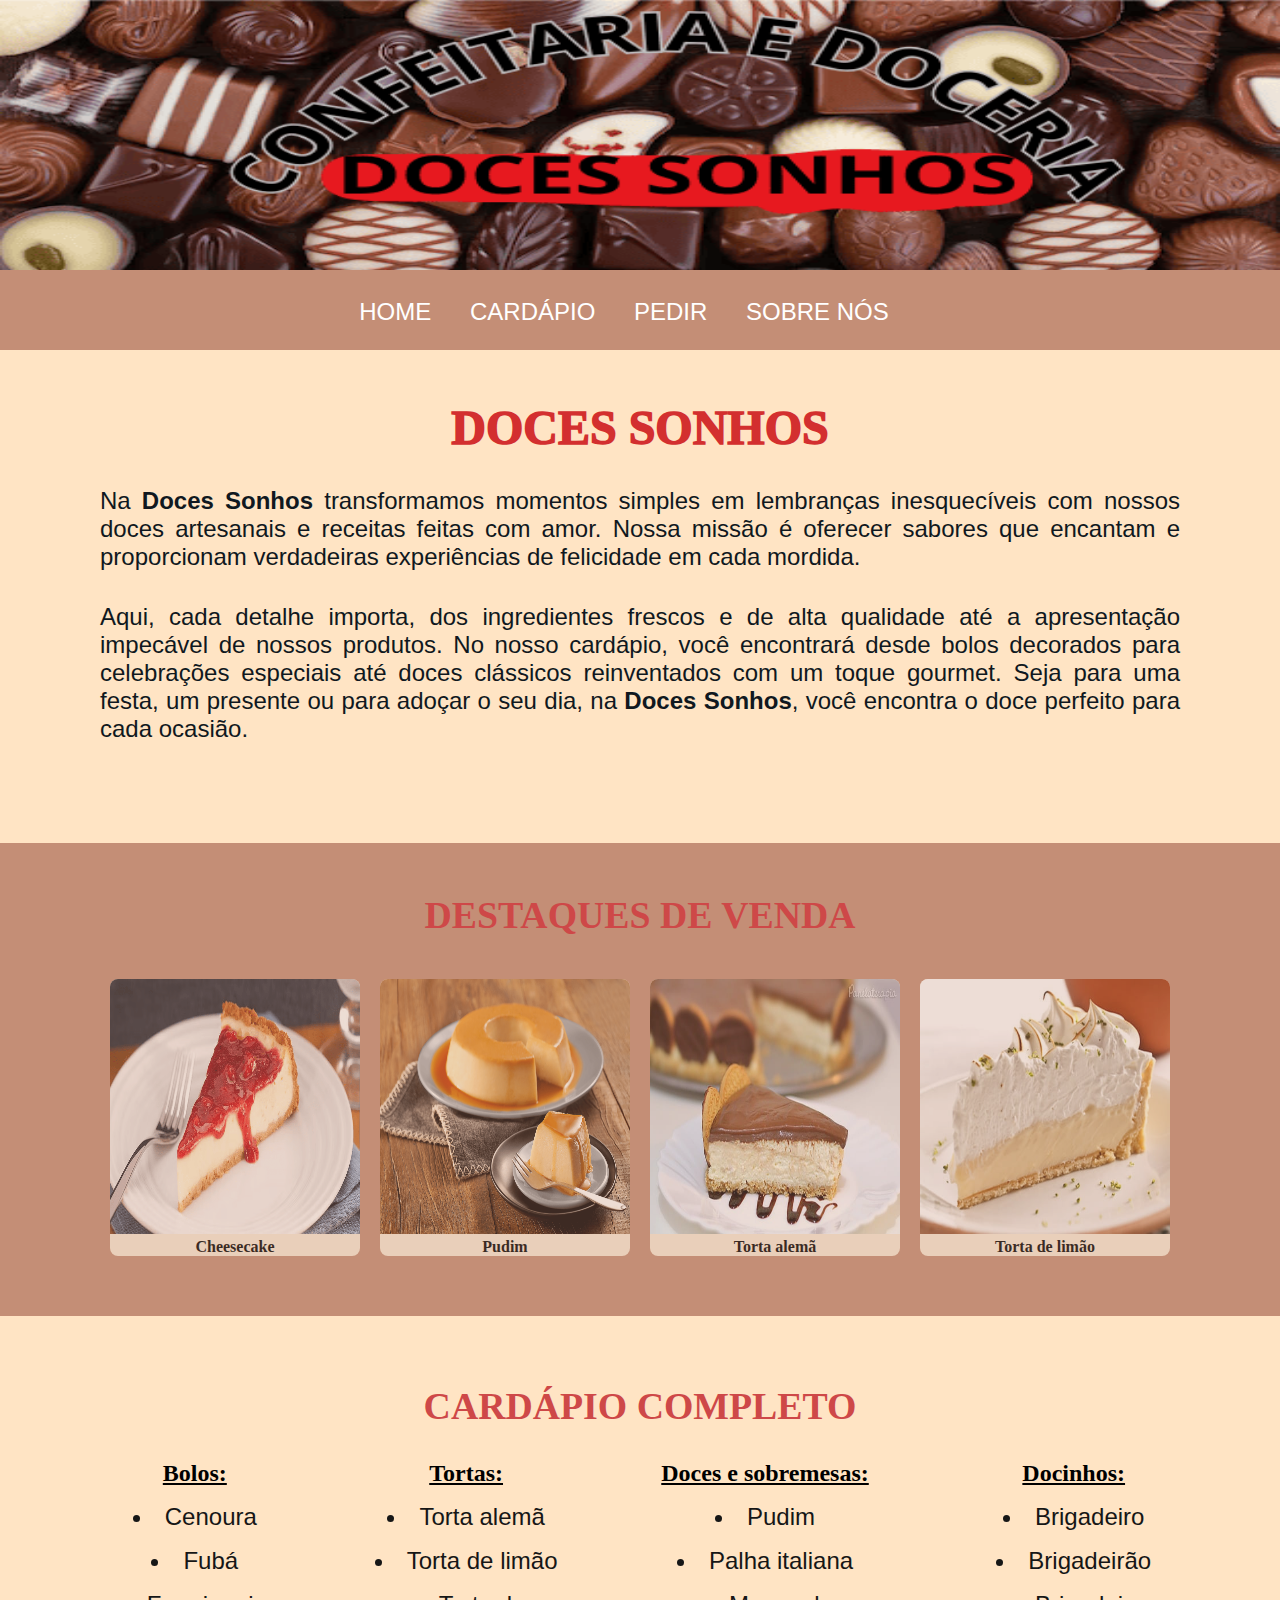
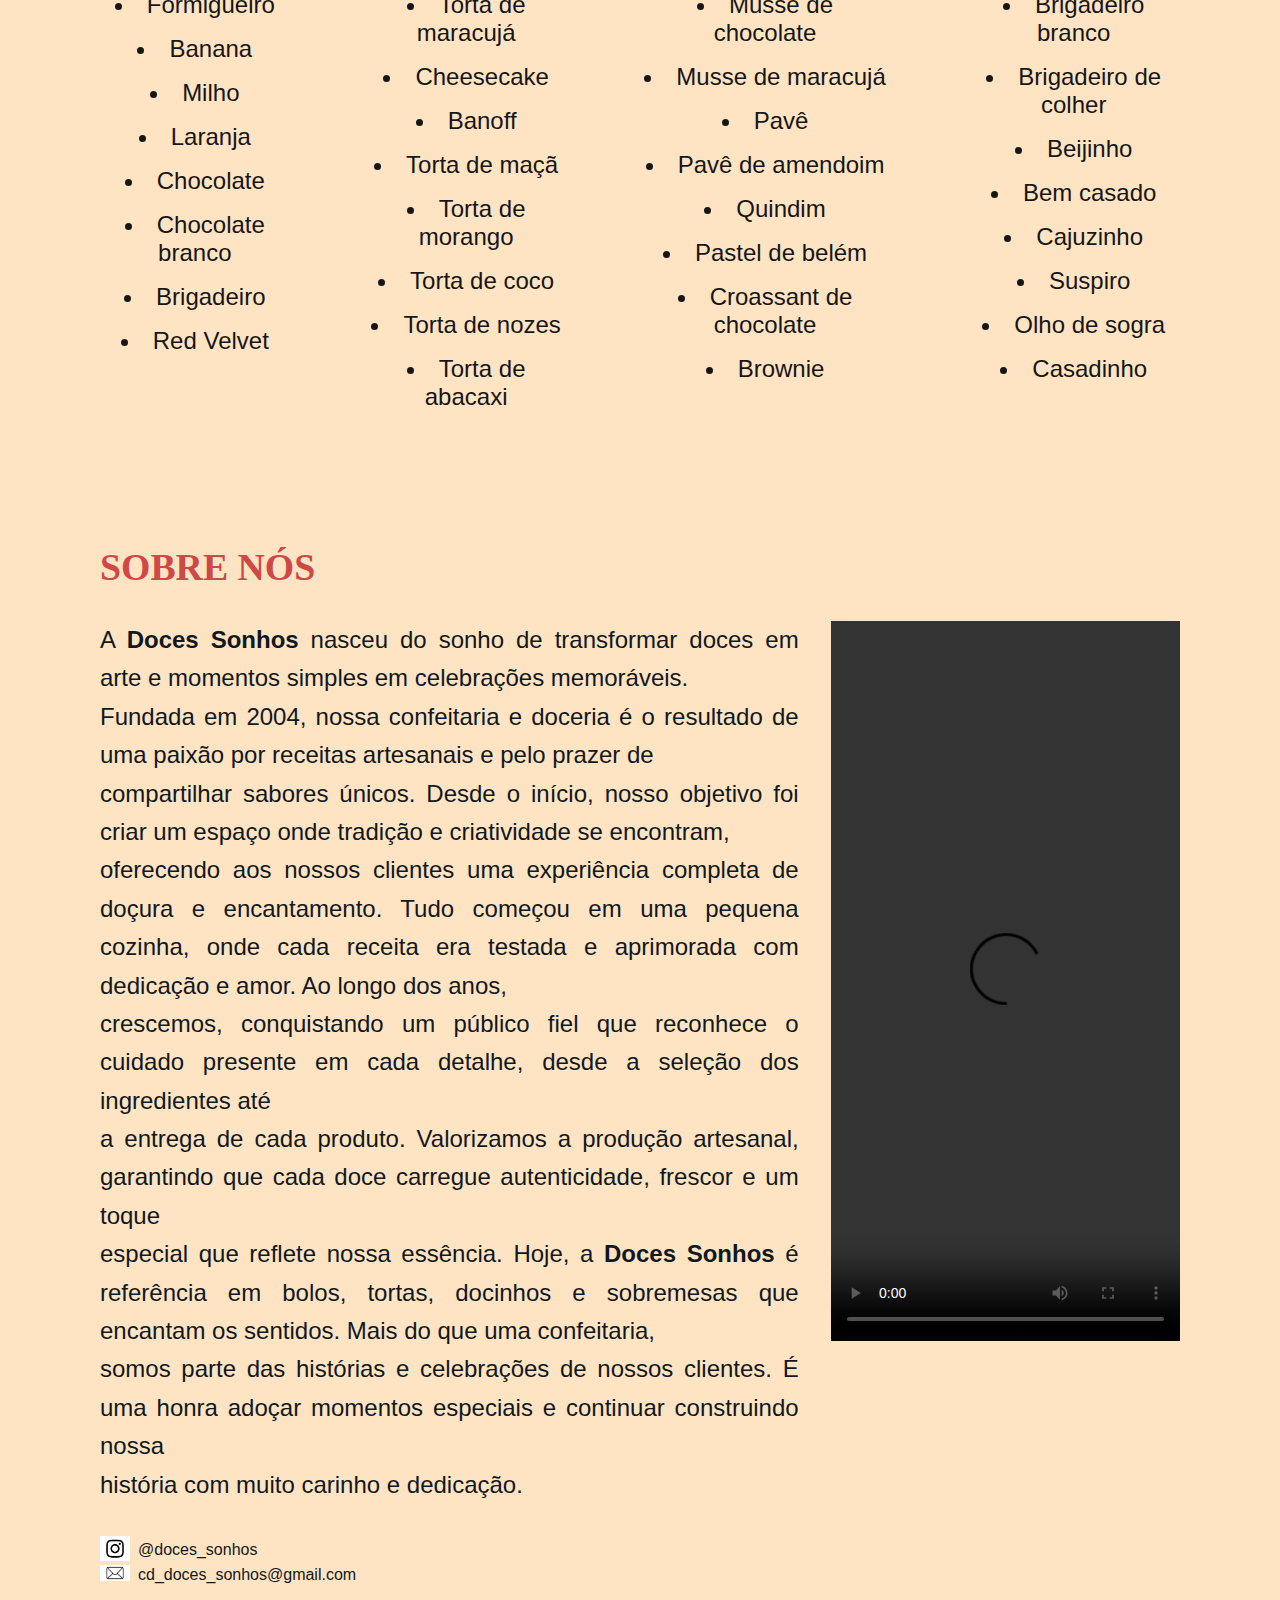
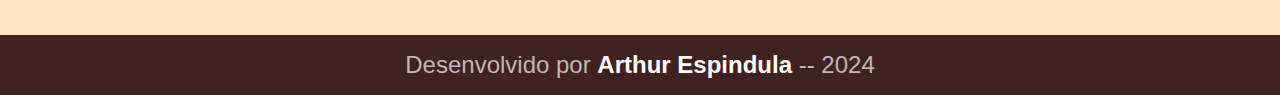
<file: index.html>
<!DOCTYPE html>
<html lang="pt-br">
<head>
    <meta charset="UTF-8">
    <meta name="author" content="Arthur Espindula" />
    <meta name="keywords" content="doceria,confeitaria,doceria em brasilia,confeitaria em brasilia,melhores doces de brasilia,
     melhores sobremesas de brasilia,comprar doces em brasilia,melhores doces da cidaade" />
    <meta name="description" content="Site feito para divulgar o estabelecimento e o cardápio da Confeitaria e Doceria Doces Sonhos, e facilitar a encomenda de
     doces, gulouseimas e sobremesas por parte de seus clientes." />
    <meta name="viewport" content="width=device-width, initial-scale=1.0">
    <title>DOCES SONHOS</title>
    <link rel="stylesheet" href="style.css">
</head>

<body>
<!------------------------------------------------------------------------------------------------------------------------------------->
   
   <header id="home">
      <img src="img/DOCES SONHOS_2.1.png" 
      alt="Imagem que apresenta vários doces e sobremesas com a logo da Confeitaria e Doceria Doces Sonhos." width="100%" height="270">
   </header>

<!------------------------------------------------------------------------------------------------------------------------------------->

   <nav>
      <a class="menu" href="#home"> HOME </a>
      <a class="menu" href="#list-cardap"> CARDÁPIO </a>
      <a class="menu" href="painel.html"> PEDIR </a>
      <a class="menu" href="#snos"> SOBRE NÓS </a>
   </nav>

<!------------------------------------------------------------------------------------------------------------------------------------>

   <main>
      <h1>DOCES SONHOS</h1>

         <p>Na <b>Doces Sonhos</b>  transformamos momentos simples em lembranças inesquecíveis com nossos doces artesanais e receitas
         feitas com amor. Nossa missão é oferecer sabores que encantam e proporcionam verdadeiras experiências de felicidade em cada mordida.
         </p>

         <p>Aqui, cada detalhe importa, dos ingredientes frescos e de alta qualidade até a apresentação impecável de nossos produtos.
         No nosso cardápio, você encontrará desde bolos decorados para celebrações especiais até doces clássicos reinventados com um toque gourmet. 
         Seja para uma festa, um presente ou para adoçar o seu dia, na <b>Doces Sonhos</b>, você encontra o doce perfeito para cada ocasião.
         </p>
   </main>

<!------------------------------------------------------------------------------------------------------------------------------------->
   
<br>
   <section id="dest">

   <h2><u>DESTAQUES DE VENDA</u></h2>

   <div id="container">
      <div class="card">
         <img class="img-card" src="img/chessecake.png" width="438" height="255" alt="Uma imagem que apresenta uma fatia do doce cheesecake.">
         <div class="card-content">
            <h4>Cheesecake</h4>
         </div>
      </div>

      <div class="card">
         <img class="img-card" src="img/pudim.png" width="435" height="255" alt="Uma imagem que apresenta uma fatia do doce pudim.">
         <div class="card-content">
            <h4>Pudim</h4>
         </div>
      </div>

      <div class="card">
         <img class="img-card" src="img/torta_alema.jpg" width="435" height="255" alt="Uma imagem que apresenta uma fatia do doce torta alemã.">
         <div class="card-content">
            <h4>Torta alemã</h4>
         </div>
      </div>

      <div class="card">
         <img class="img-card" src="img/torta_limao.jpg" width="435"  height="255" alt="Uma imagem que apresenta uma fatia do doce torta de limão.">
         <div class="card-content">
            <h4>Torta de limão</h4>
         </div>
      </div>
   </div>   
   </section>
<br>

<!------------------------------------------------------------------------------------------------------------------------------------->

   <section id="list-cardap">
      <h2><u>CARDÁPIO COMPLETO</u></h2>
      <div class="containerr">
         <div class="bolos">
            <h3>Bolos:</h3>
            <ul>
               <li>Cenoura</li>
               <li>Fubá</li>
               <li>Formigueiro</li>
               <li>Banana</li>
               <li>Milho</li>
               <li>Laranja</li>
               <li>Chocolate</li>
               <li>Chocolate branco</li>
               <li>Brigadeiro</li>
               <li>Red Velvet</li>
               <br>
            </ul>
         </div>
         <div class="tortas">   
            <h3>Tortas:</h3>
            <ul>
               <li>Torta alemã</li>
               <li>Torta de limão</li>
               <li>Torta de maracujá</li>
               <li>Cheesecake</li>
               <li>Banoff</li>
               <li>Torta de maçã</li>
               <li>Torta de morango</li>
               <li>Torta de coco</li>
               <li>Torta de nozes</li>
               <li>Torta de abacaxi</li>
               <br>
            </ul>
         </div>
         <div class="doc_sobr">
            <h3>Doces e sobremesas:</h3>
            <ul>
               <li>Pudim</li>
               <li>Palha italiana</li>
               <li>Musse de chocolate</li>
               <li>Musse de maracujá</li>
               <li>Pavê</li>
               <li>Pavê de amendoim</li>
               <li>Quindim</li>
               <li>Pastel de belém</li>
               <li>Croassant de chocolate</li>
               <li>Brownie</li>
               <br>
            </ul>
         </div>
         <div class="doc">
            <h3>Docinhos:</h3>
            <ul>
               <li>Brigadeiro</li>
               <li>Brigadeirão</li>
               <li>Brigadeiro branco</li>
               <li>Brigadeiro de colher</li>
               <li>Beijinho</li>
               <li>Bem casado</li>
               <li>Cajuzinho</li>
               <li>Suspiro</li>
               <li>Olho de sogra</li>
               <li>Casadinho</li>
               <br>
            </ul>
         </div>
      </div>   
   </section>

<!-------------------------------------------------------------------------------------------------------------------------------------->

   <section id="snos">
      <h2><u>SOBRE NÓS</u></h2>
      <div class="container">
         <div class="snos-content">
            <p>A <b>Doces Sonhos</b> nasceu do sonho de transformar doces em arte e momentos simples em celebrações memoráveis.<br>
            Fundada em 2004, nossa confeitaria e doceria é o resultado de uma paixão por receitas artesanais e pelo
            prazer de <br>compartilhar sabores únicos. Desde o início, nosso objetivo foi criar um espaço onde tradição e criatividade
            se encontram, <br>oferecendo aos nossos clientes uma experiência completa de doçura e encantamento.
            
            Tudo começou em uma pequena cozinha, onde cada receita era testada e aprimorada com dedicação e amor. Ao longo dos anos,<br>
            crescemos, conquistando um público fiel que reconhece o cuidado presente em cada detalhe, desde a seleção dos ingredientes
            até <br>a entrega de cada produto. Valorizamos a produção artesanal, garantindo que cada doce carregue autenticidade, frescor e
            um toque <br>especial que reflete nossa essência.
               
            Hoje, a <b>Doces Sonhos</b> é referência em bolos, tortas, docinhos e sobremesas que encantam os sentidos. Mais do que uma confeitaria,<br>
            somos parte das histórias e celebrações de nossos clientes. É uma honra adoçar momentos especiais e continuar construindo
            nossa <br>história com muito carinho e dedicação.</p>

            <video src="#" width="600" controls autoplay preload="auto" loop>
               Seu navegador não suporta vídeo.
            </video>
         </div>

         <div class="contatos">
            <a href="#" target="_blank"><img class="img-contatos" src="img/icone_insta.png" width="20"></a>
            <span class="text-contato">@doces_sonhos</span>
         </div>
         
         <div class="contatos">
            <a href="#"><img class="img-contatos" src="img/icone_email.png" width="20"/></a>
            <span class="text-contato">cd_doces_sonhos@gmail.com</span>
         </div>
      </div>
   </section>

<!------------------------------------------------------------------------------------------------------------------------------------->

   <footer>
   <p>Desenvolvido por <a href="https://www.instagram.com/_espindulaarthur_?igsh=eDQxY25xejZqcXd2"><b>Arthur Espindula</b></a> -- 2024</p>
   </footer>

<!------------------------------------------------------------------------------------------------------------------------------------->

</body>
</html>
</file>
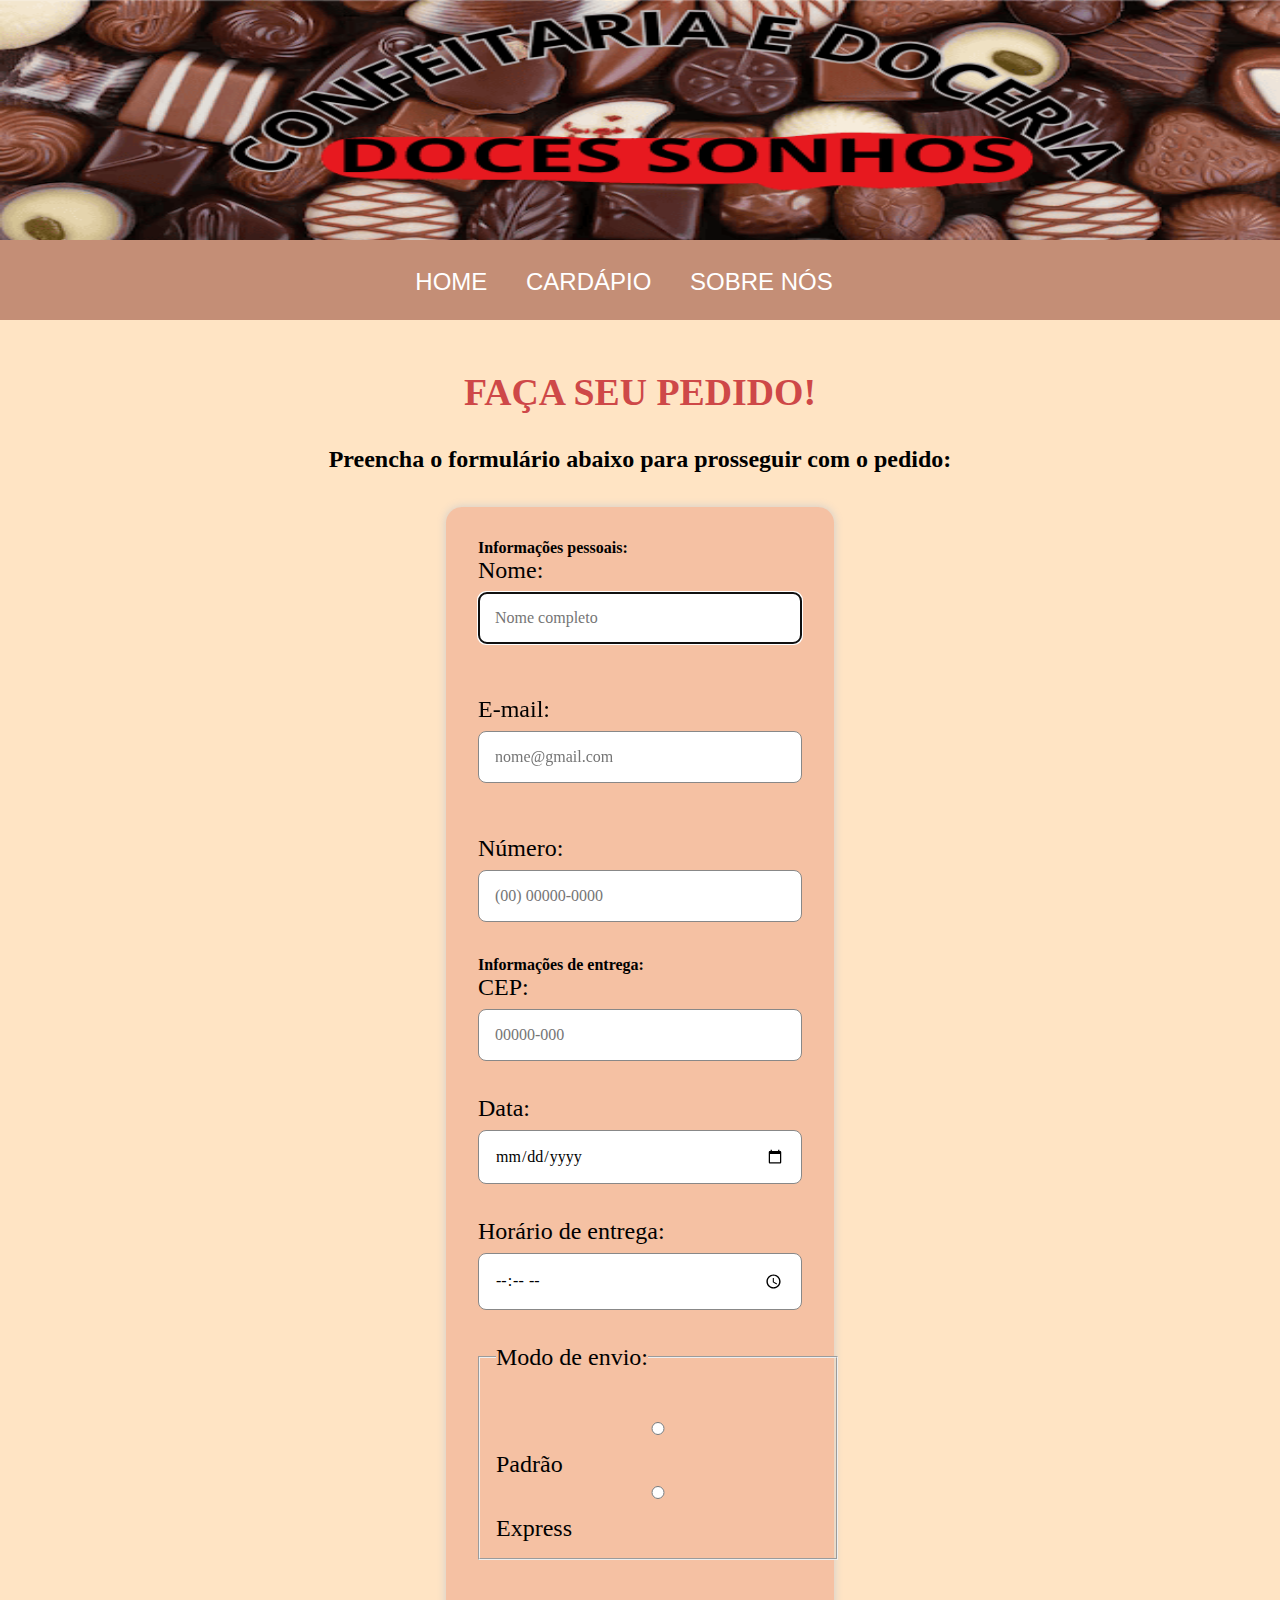
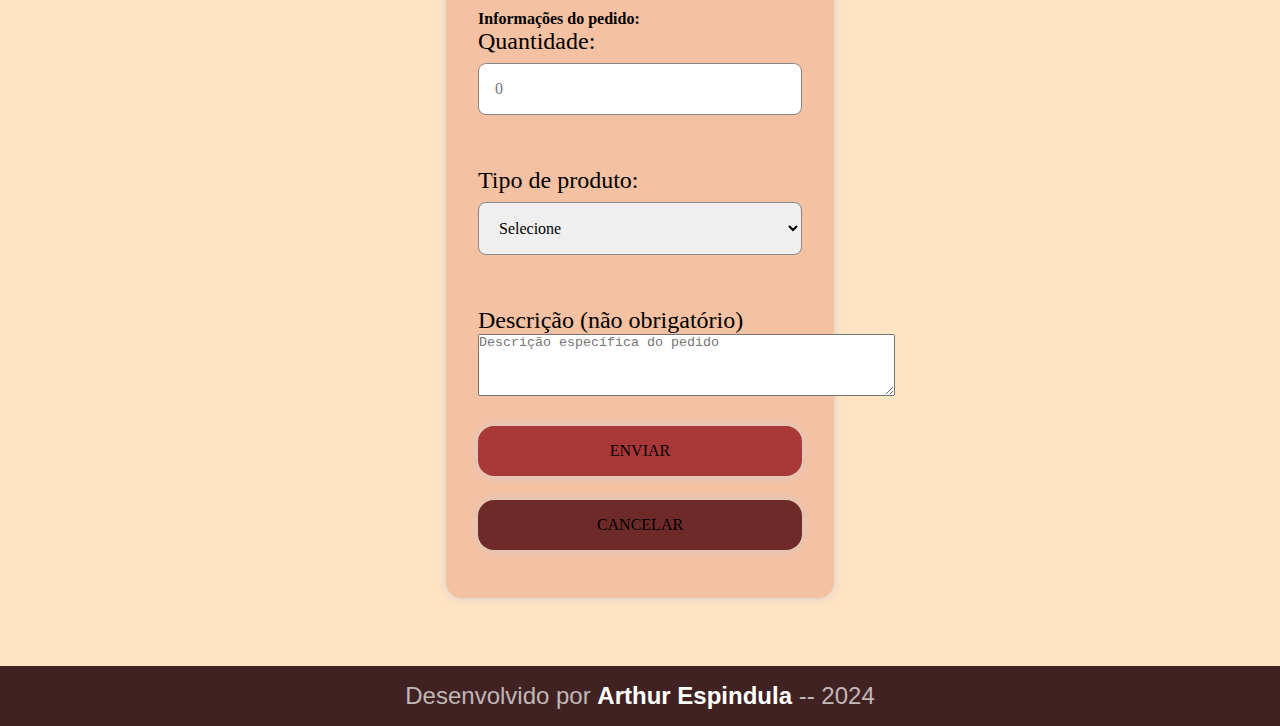
<file: painel.html>
<!DOCTYPE html>
<html lang="pt-br">
<head>
    <meta charset="UTF-8">
    <meta name="author" content="Arthur Espindula" />
    <meta name="keywords" content="doceria,confeitaria,doceria em brasilia,confeitaria em brasilia,melhores doces de brasilia,
    melhores sobremesas de brasilia,comprar doces em brasilia,melhores doces da cidaade" />
    <meta name="description" content="Site feito para divulgar o estabelecimento e o cardápio da Confeitaria e Doceria Doces Sonhos
    e facilitar a encomenda de
    doces, gulouseimas e sobremesas por parte de seus clientes." />
    <meta name="viewport" content="width=device-width, initial-scale=1.0">
    <title>DOCES SONHOS - Formulário</title>
    <link rel="stylesheet" href="style.css">
</head>

<body>
<!------------------------------------------------------------------------------------------------------------------------------------->
   
   <header>
    <img src="img/DOCES SONHOS_2.1.png" 
    alt="Imagem que apresenta vários doces e sobremesas com a logo da Confeitaria e Doceria Doces Sonhos." width="100%" height="240">
   </header>

<!------------------------------------------------------------------------------------------------------------------------------------->

   <nav>
      <a  class="menu" href="index.html#home"> HOME </a>
      <a class="menu" href="index.html#list-cardap"> CARDÁPIO </a>
      <a class="menu" href="index.html#snos"> SOBRE NÓS </a>
   </nav>

<!------------------------------------------------------------------------------------------------------------------------------------->
   
   <section id="agend">

      <h2><b><u>FAÇA SEU PEDIDO!</u></b></h2>
      <h3>Preencha o formulário abaixo para prosseguir com o pedido:</h3>

      <br>
      <form name="" method="" action="">
         <h4><b>Informações pessoais:</b></h4>
         <label for="nome">Nome:</label>
         <input type="text" name="nome_pessoa" id="nome" size="50" placeholder="Nome completo" required autofocus> 
         <br><br><br>
         <label for="email">E-mail:</label>
         <input type="email" name="e-mail" id="email" size="50" placeholder="nome@gmail.com" required>
         <br><br><br>
         <label for="numero">Número:</label>
         <input type="tel" name="numero_telefone" id="numero" size="50" placeholder="(00) 00000-0000" required pattern="(\([0-9]{2}\))\s([9]{1})?([0-9]{4})-([0-9]{4})">
         <br><br>
         <h4><b>Informações de entrega:</b></h4>
         <label for="cep">CEP:</label>
         <input type="text" name="cep_endereco" id="cep" size="20" placeholder="00000-000" required pattern="\d{5}-?\d{3}">
         <br><br>
         <label for="data">Data:</label>
         <input type="date" name="data_entrega" id="data" required>
         <br><br>
         <label for="hora">Horário de entrega:</label>
         <input type="time" name="hora_entrega" id="hora" required>
         <br><br>
         <fieldset name="envio" si>
         <legend>Modo de envio:</legend><br>
            <input type="radio" name="envio" id="P"><label for="P">Padrão</label><br>
            <input type="radio" name="envio" id="E"><label for="E">Express</label>
         </fieldset>
         <br>
         <h4><b>Informações do pedido:</b></h4>

         <label for="quantidade">Quantidade:</label>
         <input type="number" name="quantidade_produto" placeholder="0" id="quantidade" max="20" min="1" required>
         <br><br><br>
         <label for="tipo">Tipo de produto:</label>
         <select name="tipo_produto" id="tipo" required>
            <option value="">Selecione</option>
            <option value="padrao">Padrão</option>
            <option value="presente">Presente</option>
            <option value="festa">Festa</option>
         </select>
         <br><br><br>
         <label for="mensagem">Descrição (não obrigatório)</label><br>
         <textarea name="msg" cols="50" rows="4" placeholder="Descrição específica do pedido"></textarea>

         <br><br>
         <input type="submit" name="btn_enviar" value="ENVIAR">
         <input type="reset" name="btn_cancelar" value="CANCELAR">
      </form>
   </section>
   <br>

<!--------------------------------------------------------------------------------------------------------------------------------------->

   <footer>
   <p>Desenvolvido por <a href="https://www.instagram.com/_espindulaarthur_?igsh=eDQxY25xejZqcXd2"><b>Arthur Espindula</b></a> -- 2024</p>
   </footer>
 
 <!--------------------------------------------------------------------------------------------------------------------------------------->
 
 </body>
 </html>
</file>
<file: style.css>
*{
    margin: 0px;
    padding: 0px;
    text-decoration: none;
}

body{
    background-color: bisque;
}

header, img{
    width: 100%;
    background: rgb(196, 142, 118);
}

nav{ 
    text-align: center;
    padding: 1.5rem;
    background-color: rgb(196, 142, 118);
} 

.menu:link, .menu:visited{
    margin-right: 2rem;
    font-size: 1.5rem;
    color: #ffffff;
}

.menu:hover, .menu:active{
    color: rgb(241, 216, 192);
}

/*---GERAL----------------------------------------------------------------------------------------------*/

a{
    color: #ffffff;
    font-family: "Familjen Grotesk", sans-serif;
}

main, #dest, #list-cardap, #snos, #agend{
    padding: 50px 100px;
}

h1{
    font-family: "Abhaya Libre", serif;
    text-align: center;
    font-size: 3rem;
    color: #d32f2f;
    font-weight: 1000;
    margin-bottom: 2rem;
}

h2{
    font-family: "Abhaya Libre ", serif;
    font-size: 1cm;
    font-weight: 550;
    color: #ce4848;
    margin-bottom: 2rem;
}

h3{
    font-family: "Abhaya Libre", serif;
    font-size: 1.5rem;
    color: #000000;
    text-align: center;
    font-weight: 800;
    margin-bottom: 1rem; 
}

p{
    font-family: "Familjen Grotesk", sans-serif;
    font-size: 1.5rem;
    color: #101820;
    text-align: justify;
    font-weight: 400;
    margin-bottom: 2rem;
}

section{
    padding: 20px;
}

/*---CARDS----------------------------------------------------------------------------------------------------------------------*/

#dest{
    background-color: rgb(196, 142, 118);
    text-align: center;
}

#container{
    display: flex;
}

.card{
    background-color: antiquewhite;
    margin: 10px;
    width: 25%;
    border-radius: 8px;
    box-shadow: #791f1f 0.1px;
    opacity: 0.7;
    transition: 0.5ms;
}

.img-card{
    border-top-left-radius: 8px;
    border-top-right-radius: 8px;
}

.card:hover{
    box-shadow: 0 0 20px #777;
    scale: 1.1;
}

/*---LISTA-------------------------------------------------------------------------------------------------------------------*/

#list-cardap{
    text-align: center;
}

#list-cardap h3{
    font-weight: 600;
    text-decoration: underline;
}

.containerr{
    display: flex;
    display: inline-flex;
    gap: 5rem;
}

ul{
    list-style-type: disc;
    list-style-position: inside;
}

li{
    color: #161616;
    font-family: "Familjen Grotesk", sans-serif;
    font-size: 1.5rem;
    margin-bottom: 1rem;
}

/*---SOBRE-NÓS---------------------------------------------------------------------------------------------------------------*/

.snos-content {
    display: flex; 
    align-items: flex-start; 
    gap: 2rem; 
}

.snos-content p {
    flex: 2; 
    line-height: 1.6; 
}

.snos-content video {
    flex: 1;
    max-width: 100%;  
    height: 45rem; 
}


.contatos{
    display: flex;
    align-items: center;
    gap: 0.5rem;
}

.img-contatos{
    width: 30px;
    background-color: #FFF;
    margin-bottom: 0;
    padding: 0;
}

.text-contato{
    font-family: "Familjen Grotesk", sans-serif;
    font-size: 1rem;
    color: #101820;
    font-weight: 400;
}

/*---AGENDAMENTOS-------------------------------------------------------------------------------------------------------*/

#agend{
    background-color: bisque;
}

#agend h2{
    text-align: center;
}

form{
    background-color: rgb(245, 193, 163);
    width: 30%;
    margin: auto;
    padding: 2rem;
    box-shadow: 0px 0px 10px #ccc;
    border-radius: 1rem;
}

label,fieldset{
    font-family: "Abhaya Libre ", serif;
    width: 100%;
    font-size: 1.5rem;
    color: #000000;
}

input,select{
    width: 100%;
    padding: 1rem;
    box-sizing: border-box;
    font-family: "Abhaya Libre ", serif;
    font-size: 1rem;
    margin: 0.5rem 0 1rem 0;
    border-radius: 0.5rem;
    border: 1px solid #888;
}

fieldset{
    padding: 1rem;
    margin-bottom: 2rem;
}

input[type="checkbox"]{
    width: 1rem;
}

input[type="submit"]{
    background-color: #aa3838;
    border: 1px #888;
    border-radius: 1rem;
    box-shadow: 0 0 10px #ccc;
}

input[type="reset"]{
    background-color: #6e2929;
    border: 1px #888;
    border-radius: 1rem;
    box-shadow: 0 0 10px #ccc;
}

input[type="submit"]:hover, input[type="reset"]:hover{
    box-shadow: 0 0 20px #777;
}


/*---FOOTER------------------------------------------------------------------------------------------------------------------*/

footer{
    background-color: rgb(65, 34, 34);
    padding: 1rem;
}

footer p{
    color: #c0b7b7;
    margin-bottom: 0;
    text-align: center;
}

footer a{
    color: rgb(255, 255, 255);
}

/*---------------------------------------------------------------------------------------------------------------------------*/
</file>
